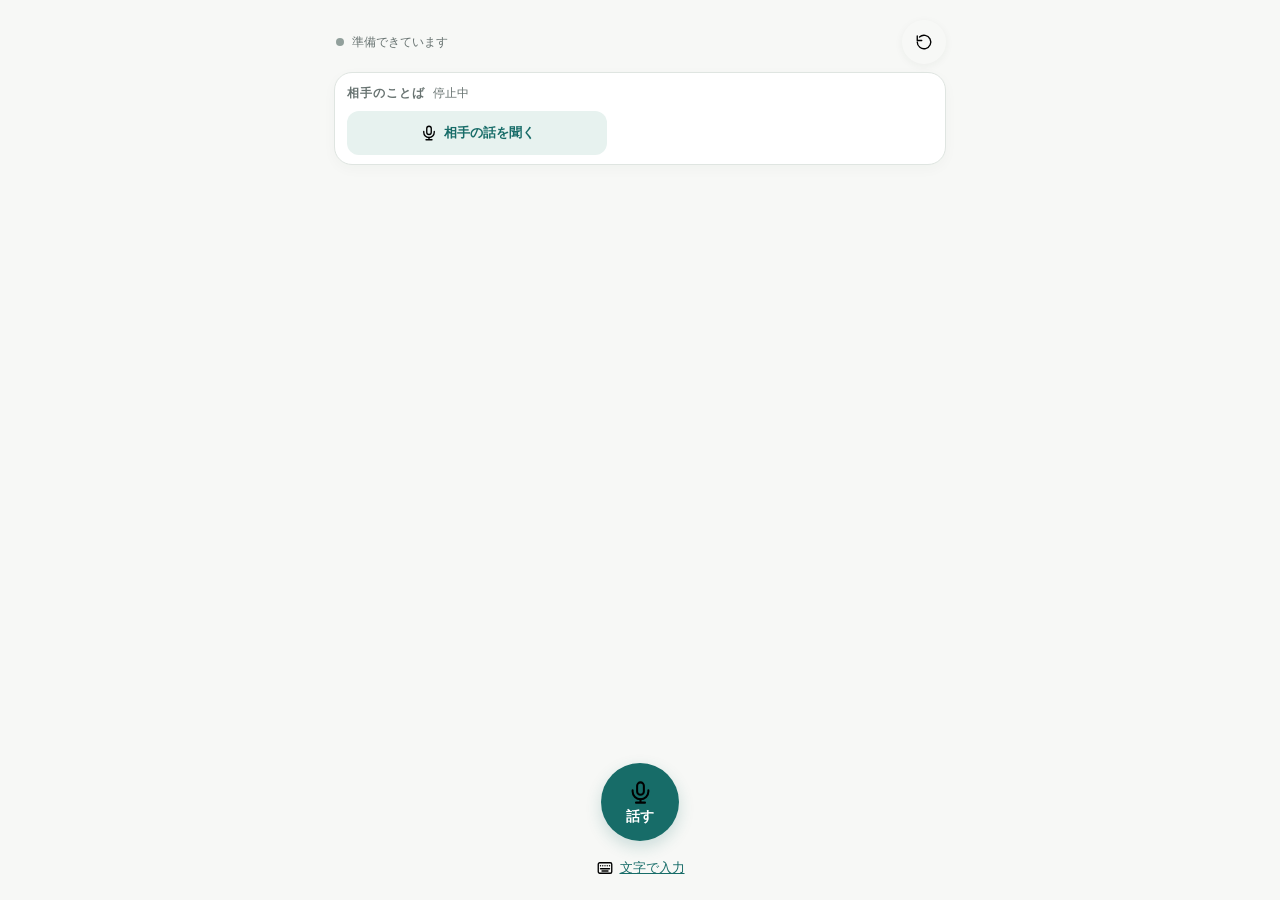
<file: app/index.html>
<!doctype html>
<html lang="ja">
<head>
  <meta charset="utf-8">
  <meta name="viewport" content="width=device-width, initial-scale=1, viewport-fit=cover">
  <meta name="theme-color" content="#f5f7f2">
  <meta name="description" content="会話をわかりやすくすることばのサポート">
  <link rel="manifest" href="manifest.webmanifest">
  <link rel="stylesheet" href="styles.css">
  <title>ことばの橋</title>
</head>
<body>
  <main class="app-shell" id="appShell">
    <header class="topbar">
      <div class="status-card" aria-live="polite">
        <span class="status-dot" id="statusDot"></span>
        <span id="statusText">準備できています</span>
      </div>
      <div class="topbar-buttons">
        <button class="icon-button reset-button" id="resetButton" type="button" aria-label="最初から"><img class="action-icon" src="icons/reset.svg" alt="" aria-hidden="true"></button>
      </div>
    </header>

    <section class="partner-zone" aria-labelledby="partnerTitle">
      <div class="partner-zone-row">
        <div class="partner-zone-heading"><p class="eyebrow" id="partnerTitle">相手のことば</p><span class="session-state" id="sessionState">停止中</span></div>
        <button class="button button-listen" id="listenButton" type="button"><img class="action-icon" src="icons/mic.svg" alt="" aria-hidden="true"> 相手の話を聞く</button>
        <button class="button button-stop" id="stopListenButton" type="button" hidden><img class="action-icon" src="icons/stop.svg" alt="" aria-hidden="true"> 止める</button>
      </div>
      <p class="transcript" id="partnerTranscript" hidden></p>
    </section>

    <section class="main-area" id="mainArea" aria-live="polite"></section>

    <!-- Support-request controls (§14). Kept outside the main semantic region so a transient
         view never displaces them. The four requests stay distinct (FR-031). -->
    <section class="support-row" id="supportRow" aria-label="お願いする" hidden></section>

    <section class="bottom-bar" id="bottomBar">
      <button class="speak-button" id="speakButton" type="button">
        <span class="mic-mark" aria-hidden="true"><img class="action-icon action-icon-large" src="icons/mic.svg" alt=""></span>
        <span id="speakLabel">話す</span>
      </button>
      <button class="type-button" id="typeButton" type="button"><img class="action-icon" src="icons/keyboard.svg" alt="" aria-hidden="true"> 文字で入力</button>
    </section>
  </main>

  <script type="module" src="app.js"></script>
</body>
</html>
</file>
<file: app/styles.css>
:root {
  color-scheme: light;
  --ink: #202827; --muted: #687371; --paper: #f7f8f6; --card: #fff; --line: #dfe5e1;
  --accent: #176c68; --accent-soft: #e7f2ef; --warning: #c94f42;
  --radius-sm: 12px; --radius-lg: 18px;
  --text-body: 15px; --text-label: 12px; --text-question: 28px;
  --weight-regular: 400; --weight-medium: 500; --weight-semibold: 650; --weight-bold: 700;
  --icon-stroke: 1.8; --button-height: 60px;
}
* { box-sizing: border-box; }
html, body { height: 100%; margin: 0; overflow: hidden; }
body { background: var(--paper); color: var(--ink); font-family: -apple-system, BlinkMacSystemFont, "Hiragino Sans", "Yu Gothic", sans-serif; font-size: var(--text-body); }
button, textarea { font: inherit; } button { cursor: pointer; }
button svg { width: 18px; height: 18px; fill: none; stroke: currentColor; stroke-width: var(--icon-stroke); stroke-linecap: round; stroke-linejoin: round; flex: 0 0 auto; }
.action-icon, .support-icon { width: 18px; height: 18px; flex: 0 0 auto; }
.action-icon-large { width: 27px; height: 27px; }
.support-icon { width: 20px; height: 20px; }
.app-shell { width: min(100%, 640px); height: 100dvh; margin: 0 auto; padding: calc(10px + env(safe-area-inset-top, 0px)) 14px calc(10px + env(safe-area-inset-bottom, 0px)); display: flex; flex-direction: column; overflow: hidden; }
[hidden] { display: none !important; }
.topbar { flex: 0 0 auto; display: flex; align-items: center; justify-content: space-between; gap: 10px; min-width: 0; }
.topbar-buttons { display: flex; gap: 8px; flex: 0 0 auto; margin-left: auto; }
.status-card { align-items: center; background: transparent; color: var(--muted); display: flex; gap: 8px; min-height: 32px; min-width: 0; padding: 0 2px; font-size: var(--text-label); font-weight: var(--weight-medium); }
.status-card span#statusText { overflow: hidden; text-overflow: ellipsis; white-space: nowrap; } .status-dot { background: #92a09c; border-radius: 50%; height: 8px; width: 8px; flex: 0 0 auto; }
.status-dot.active { background: #4d9d68; box-shadow: 0 0 0 4px #e2f0e5; }
.icon-button { border: 1px solid var(--line); background: var(--card); border-radius: 50%; width: 44px; height: 44px; color: var(--accent); display: flex; align-items: center; justify-content: center; padding: 0; box-shadow: 0 2px 8px #1f332b0d; }
.reset-button { color: #84908d; border-color: transparent; background: transparent; }
h1, h2, p { margin: 0; } h2 { font-size: var(--text-question); line-height: 1.25; font-weight: var(--weight-bold); letter-spacing: -.02em; }
.eyebrow { color: var(--muted); font-size: var(--text-label); font-weight: var(--weight-semibold); letter-spacing: .08em; }
.partner-zone { flex: 0 0 auto; background: var(--card); border: 1px solid var(--line); border-radius: var(--radius-lg); margin-top: 8px; padding: 9px 12px; box-shadow: 0 4px 14px #1f332b08; }
.partner-zone-row { display: flex; flex-direction: column; align-items: flex-start; gap: 6px; min-width: 0; } .partner-zone-heading { display: flex; align-items: center; gap: 8px; } .partner-zone-row .eyebrow { white-space: nowrap; }
.session-state { color: var(--muted); font-size: var(--text-label); font-weight: var(--weight-medium); padding: 3px 0; flex: 0 0 auto; } .session-state.live { color: #397a4d; }
.button { border: 0; border-radius: var(--radius-sm); min-height: 44px; padding: 7px 11px; font-weight: var(--weight-semibold); font-size: 13px; flex: 0 0 auto; display: inline-flex; align-items: center; justify-content: center; gap: 6px; white-space: nowrap; }
.button-listen, .button-stop { min-width: min(100%, 260px); }
.button-listen { background: var(--accent-soft); color: var(--accent); } .button-stop { background: #edf1ee; color: var(--ink); }
.transcript { color: var(--muted); font-size: 13px; line-height: 1.35; margin-top: 4px; max-height: 2.7em; overflow: hidden; display: -webkit-box; -webkit-line-clamp: 2; -webkit-box-orient: vertical; }
.main-area { flex: 1 1 auto; min-height: 0; overflow-x: hidden; overflow-y: auto; margin-top: 10px; display: flex; flex-direction: column; }
.idle-state { flex: 1 1 auto; display: flex; align-items: center; justify-content: center; text-align: center; color: var(--muted); padding: 16px; }
.meaning-view, .typed-form, .flow-view, .dont-understand-view { background: var(--card); border: 1px solid var(--line); border-radius: var(--radius-lg); padding: 16px; box-shadow: 0 5px 18px #1f332b0a; }
.meaning { font-size: var(--text-question); font-weight: var(--weight-bold); line-height: 1.25; margin: 5px 0 14px; }
/* Settled region (§A3.2). Chunks stack oldest-first and are never rewritten; a superseded
   one stays in place, dimmed and marked, instead of being swapped out under the reader. */
.main-area { gap: 8px; }
.settled-chunk { flex: 0 0 auto; background: var(--card); border: 1px solid var(--line); border-radius: var(--radius-lg); padding: 16px; box-shadow: 0 5px 18px #1f332b0a; }
.settled-chunk .meaning { margin: 0; }
.settled-chunk .meaning + * { margin-top: 12px; }
.settled-chunk.superseded { background: #f2f4f2; box-shadow: none; opacity: .72; }
.settled-chunk.superseded .meaning { font-size: 19px; font-weight: var(--weight-semibold); }
.settled-chunk.revision { border-color: #c8dfda; border-left: 4px solid var(--accent); }
.revision-mark { color: var(--accent); margin-bottom: 6px; }
.settled-chunk.superseded .revision-mark { color: var(--muted); }
.structure-list { display: grid; gap: 6px; margin: 0; padding-left: 1.1em; font-size: 18px; font-weight: var(--weight-medium); line-height: 1.35; }
.choice.chosen { background: var(--accent); border-color: var(--accent); color: #fff; }
/* §14 support requests: left-aligned so the primary ones stay in left-thumb reach (FR-037,
   pending the device check in T109). */
.support-row { flex: 0 0 auto; display: flex; flex-wrap: wrap; gap: 8px; margin-top: 8px; }
.support-request { background: var(--card); border: 1px solid var(--line); border-radius: 999px; color: var(--ink); min-height: 44px; padding: 10px 18px; font-size: 15px; font-weight: var(--weight-semibold); display: inline-flex; align-items: center; gap: 7px; }
.support-request:hover, .support-request:focus-visible { border-color: var(--accent); color: var(--accent); }
.choice-list, .flow-actions { display: grid; gap: 8px; } .choice { background: var(--accent-soft); border: 1px solid #c8dfda; border-radius: var(--radius-sm); color: var(--ink); min-height: var(--button-height); padding: 9px 12px; text-align: center; font-weight: var(--weight-semibold); line-height: 1.3; }
.choice:hover, .choice:focus-visible { border-color: var(--accent); background: #dcece8; } .choice.long-choice { text-align: left; }
.text-button { background: none; border: 0; color: var(--muted); display: block; min-height: 44px; margin: 10px auto 0; padding: 10px 12px; text-decoration: underline; font-size: 13px; }
.dont-understand-view { text-align: center; } .dont-understand-view h2 { margin-top: 5px; font-size: 23px; } .dont-understand-view .flow-actions { margin-top: 14px; }
.capturing-view { flex: 1 1 auto; display: flex; flex-direction: column; align-items: center; justify-content: center; text-align: center; gap: 9px; padding: 16px; } .capturing-view .rec-dot { width: 15px; height: 15px; border-radius: 50%; background: var(--warning); box-shadow: 0 0 0 7px #f8dfd9; }
.typed-form { display: grid; gap: 9px; } .typed-form label { color: var(--muted); font-size: 13px; font-weight: var(--weight-medium); } .typed-form .button-primary { width: 100%; margin-left: 0; } .typed-form .retry-speech { width: 100%; }
textarea { border: 1px solid var(--line); border-radius: var(--radius-sm); padding: 11px; resize: none; min-height: 90px; color: var(--ink); background: #fcfdfc; } .button-primary { background: var(--accent); color: white; border: 0; border-radius: var(--radius-sm); min-height: 48px; padding: 10px 14px; font-weight: var(--weight-semibold); }
.flow-view h2 { margin-top: 5px; } .flow-note { color: var(--muted); line-height: 1.3; margin: 8px 0 12px; font-size: var(--text-label); } .fragment-chip { display: inline-block; color: var(--muted); background: #f0f3f0; border-radius: 999px; padding: 4px 9px; font-size: var(--text-label); margin: 8px 0 12px; }
.flow-actions .choice { background: var(--card); } .confirm-message { background: #f4f7f5; border: 1px solid var(--line); border-radius: var(--radius-sm); font-size: 22px; font-weight: var(--weight-bold); line-height: 1.35; margin: 12px 0; padding: 14px; } .fallback { background: var(--card); }
.bottom-bar { flex: 0 0 auto; margin-top: 8px; text-align: center; } .speak-button { align-items: center; background: var(--accent); border: 0; border-radius: 50%; color: white; display: flex; flex-direction: column; gap: 2px; justify-content: center; height: 78px; width: 78px; margin: 0 auto; font-size: 14px; font-weight: var(--weight-semibold); box-shadow: 0 6px 16px #176c6833; }
.speak-button.recording { background: var(--warning); box-shadow: 0 0 0 7px #f8dfd9; } .mic-mark { display: flex; } .mic-mark svg { width: 27px; height: 27px; stroke-width: var(--icon-stroke); }
.type-button { align-items: center; background: transparent; border: 0; color: var(--accent); display: inline-flex; gap: 6px; min-height: 44px; margin: 5px auto 0; padding: 10px 12px; text-decoration: underline; font-size: 13px; font-weight: var(--weight-medium); } .type-button svg { width: 17px; height: 17px; }
.small-note { color: var(--muted); font-size: var(--text-label); margin-top: 8px; }
.small-note.ai-error { color: var(--warning); }
@media (max-width: 389px) { :root { --text-question: 25px; --button-height: 56px; } .partner-zone { padding-left: 10px; padding-right: 10px; } .button { padding-left: 8px; padding-right: 8px; } }
@media (min-width: 641px) { .app-shell { padding-top: 20px; } }

/* Partner hint view: reached only after explicit [ことばのヒント]. */
.partner-hint-view, .confirmation-view { background: var(--card); border: 1px solid var(--line); border-radius: var(--radius-lg); padding: 16px; box-shadow: 0 5px 18px #1f332b0a; }
.partner-hint-disclaimer { color: var(--muted); font-size: 13px; line-height: 1.45; margin: 6px 0 12px; }
.hypothesis-card { border-top: 1px solid var(--line); padding: 14px 0; }
.hypothesis-label { color: var(--muted); font-size: var(--text-label); font-weight: var(--weight-semibold); }
.hypothesis-text, .confirmation-meaning { font-size: 24px; font-weight: var(--weight-bold); line-height: 1.3; margin: 6px 0 12px; }
.hypothesis-evidence { background: #f4f7f5; border-radius: var(--radius-sm); padding: 10px 12px; margin-bottom: 10px; }
.evidence-quote { margin: 5px 0 0; color: var(--ink); font-size: 15px; }
.partner-hint-empty { color: var(--muted); margin: 14px 0; }
.confirmation-actions { display: grid; grid-template-columns: 1fr 1fr; gap: 10px; }
.confirmation-actions .confirmation-action { width: 100%; margin: 0; }

.partner-unknown { padding: 8px 0 2px; }
.partner-unknown-title { font-size: 22px; margin: 8px 0; }
.partner-unknown-note, .partner-question-tip { color: var(--muted); line-height: 1.5; }
.partner-question-tip { background: #f4f7f5; border-radius: var(--radius-sm); padding: 10px 12px; }
</file>
